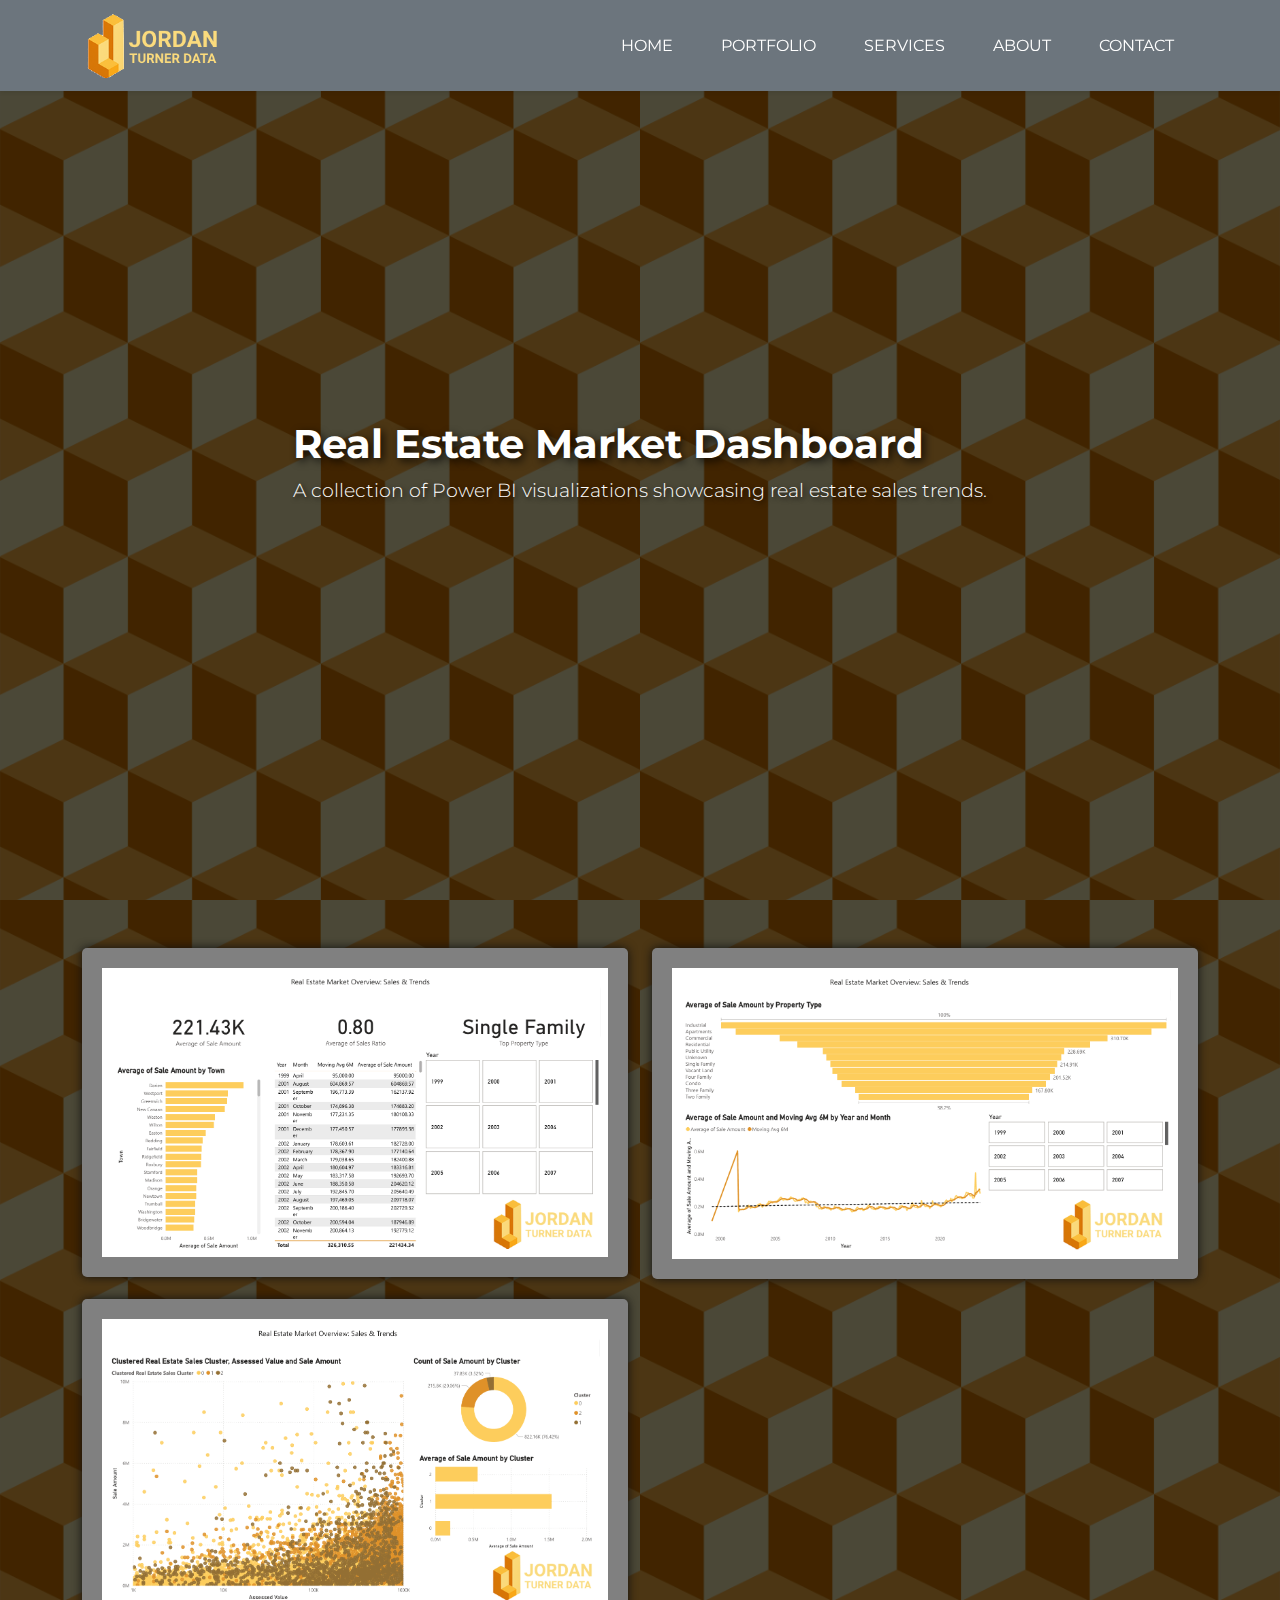
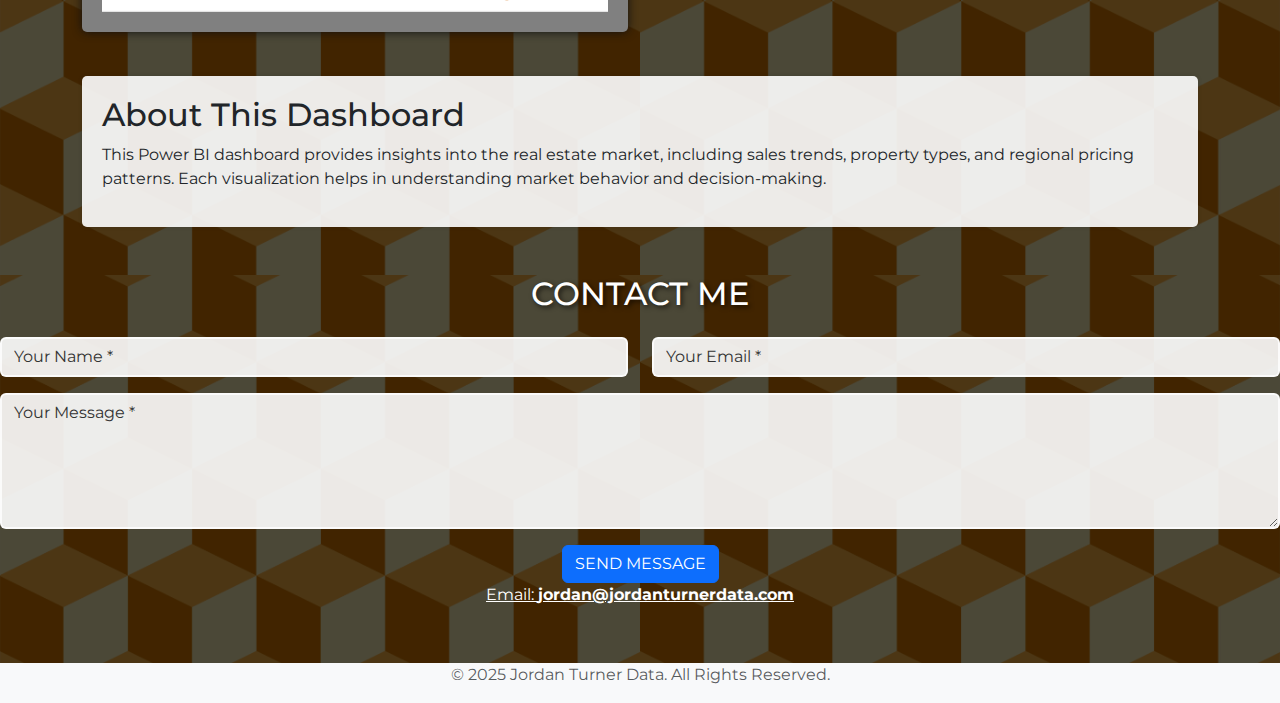
<file: index2.html>
<!DOCTYPE html>
<html lang="en">
<head>
  <meta charset="UTF-8" />
  <meta name="viewport" content="width=device-width, initial-scale=1.0"/>
  <link rel="icon" href="static/favicon.png" type="image/png">

  <title>Jordan Turner's Portfolio</title>
  <link
    href="https://cdn.jsdelivr.net/npm/bootstrap@5.3.0-alpha1/dist/css/bootstrap.min.css"
    rel="stylesheet"
  />
  <link
    href="https://fonts.googleapis.com/css2?family=Montserrat:wght@400;700&family=Lato:wght@400;700&display=swap"
    rel="stylesheet"
  />
  <link
    href="https://cdnjs.cloudflare.com/ajax/libs/font-awesome/6.0.0-beta3/css/all.min.css"
    rel="stylesheet"
  />
  <link
    rel="stylesheet"
    href="https://cdnjs.cloudflare.com/ajax/libs/animate.css/4.1.1/animate.min.css"
  />
  <link rel="stylesheet" href="./css/style.css"> 
</head>
<body>
    <!-- Navigation -->
    <nav class="navbar navbar-expand-lg bg-secondary text-uppercase fixed-top shadow-sm" id="mainNav" data-aos="fade-down">
      <div class="container">
          <!-- Logo Image -->
          <a class="navbar-brand d-flex align-items-center" href="#home">
              <img src="images/logo1.png" alt="Logo" style="height: 65px;">
          </a>
  
          <!-- Toggle Button -->
          <button class="navbar-toggler text-uppercase font-weight-bold text-white " type="button"
              data-bs-toggle="collapse" data-bs-target="#navbarResponsive" aria-controls="navbarResponsive"
              aria-expanded="false" aria-label="Toggle navigation">
              Menu <i class="fas fa-bars ms-2"></i>
          </button>
  
          <!-- Nav Items -->
          <div class="collapse navbar-collapse justify-content-end" id="navbarResponsive">
              <ul class="navbar-nav ">
                  <li class="nav-item mx-2">
                      <a class="nav-link py-3 px-3 rounded active" href="#home">Home</a>
                  </li>
                  <li class="nav-item mx-2">
                      <a class="nav-link py-3 px-3 rounded" href="#portfolio">Portfolio</a>
                  </li>
                  <li class="nav-item mx-2">
                      <a class="nav-link py-3 px-3 rounded" href="#services">Services</a>
                  </li>
                  <li class="nav-item mx-2">
                      <a class="nav-link py-3 px-3 rounded" href="#about">About</a>
                  </li>
                  <li class="nav-item mx-2">
                      <a class="nav-link py-3 px-3 rounded" href="#contact">Contact</a>
                  </li>
              </ul>
          </div>
      </div>
  </nav>

  <!-- Full-Width Masthead w/ 100vh height -->
  <header class="masthead" id="home">
    <div class="masthead-content">
      <h1 class="masthead-heading">Real Estate Market Dashboard</h1>
      <p class="masthead-subheading">
        A collection of Power BI visualizations showcasing real estate sales trends.
      </p>
    </div>
  </header>

  <!-- Full-Width Portfolio Section -->
  <section id="portfolio" class="container-fluid pt-5 pb-5">
    <div class="dashboard-gallery">
      <div class="container">
    <div class="row">
      
      <div class="col-md-6 col-sm-6 col-lg-6">
        <img src="images/Screenshot 2025-05-09 181117.png" alt="Dashboard 1" />
      </div>
      <div class="col-12 col-sm-6 col-lg-6">
        <img src="images/Screenshot 2025-05-09 181134.png" alt="Dashboard 2" />
      </div>
    </div>
    <div class="row">
      
      <div class="col-12 col-sm-6 col-lg-6">
        
        <img src="images/Screenshot 2025-05-09 181416.png" alt="Dashboard 3" />
      </div>
          
   
    
  </div>

  <div class="dashboard-description mt-4">
    <h2>About This Dashboard</h2>
    <p>
      This Power BI dashboard provides insights into the real estate market, including sales
      trends, property types, and regional pricing patterns. Each visualization helps in
      understanding market behavior and decision-making.
    </p>
  </div>
    </div>
    </div>

   
  </section>

  <!-- CONTACT SECTION => same overlay look as masthead -->
  <section id="contact">
    <div class="container">
      <h2 class="text-center text-uppercase mb-4">Contact Me</h2>
      <form id="contactForm" name="sentMessage" novalidate="novalidate">
        <div class="row">
          <div class="col-md-6">
            <div class="form-group mb-3">
              <input class="form-control" id="name" type="text" placeholder="Your Name *" required="required">
              <p class="help-block text-danger"></p>
            </div>
          </div>
          <div class="col-md-6">
            <div class="form-group mb-3">
              <input class="form-control" id="email" type="email" placeholder="Your Email *" required="required">
              <p class="help-block text-danger"></p>
            </div>
          </div>
        </div>
        <div class="form-group mb-3">
          <textarea class="form-control" id="message" rows="5" placeholder="Your Message *" required="required"></textarea>
          <p class="help-block text-danger"></p>
        </div>
        <div class="text-center">
          <button class="btn btn-primary btn-xl text-uppercase" id="sendMessageButton" type="submit">
            Send Message
          </button>
        </div>
      </form>
      <!-- Contact Email Text -->
      <div class="container text-center">
        <a href="mailto:jordan@jordanturnerdata.com">
        <p>Email: <strong>jordan@jordanturnerdata.com</strong></p>
    </a>
    </div>
    </div>
  </section>

  <footer class="footer text-center">
    <div class="container">
      <p class="text-muted">&copy; 2025 Jordan Turner Data. All Rights Reserved.</p>
    </div>
  </footer>

  <script src="https://cdn.jsdelivr.net/npm/bootstrap@5.3.0-alpha1/dist/js/bootstrap.bundle.min.js"></script>
  <script>
    AOS.init({
      duration: 1200,  // Animation duration (ms)
      once: true,      // Animate only once
    });
  </script>
</body>
</html>
</file>
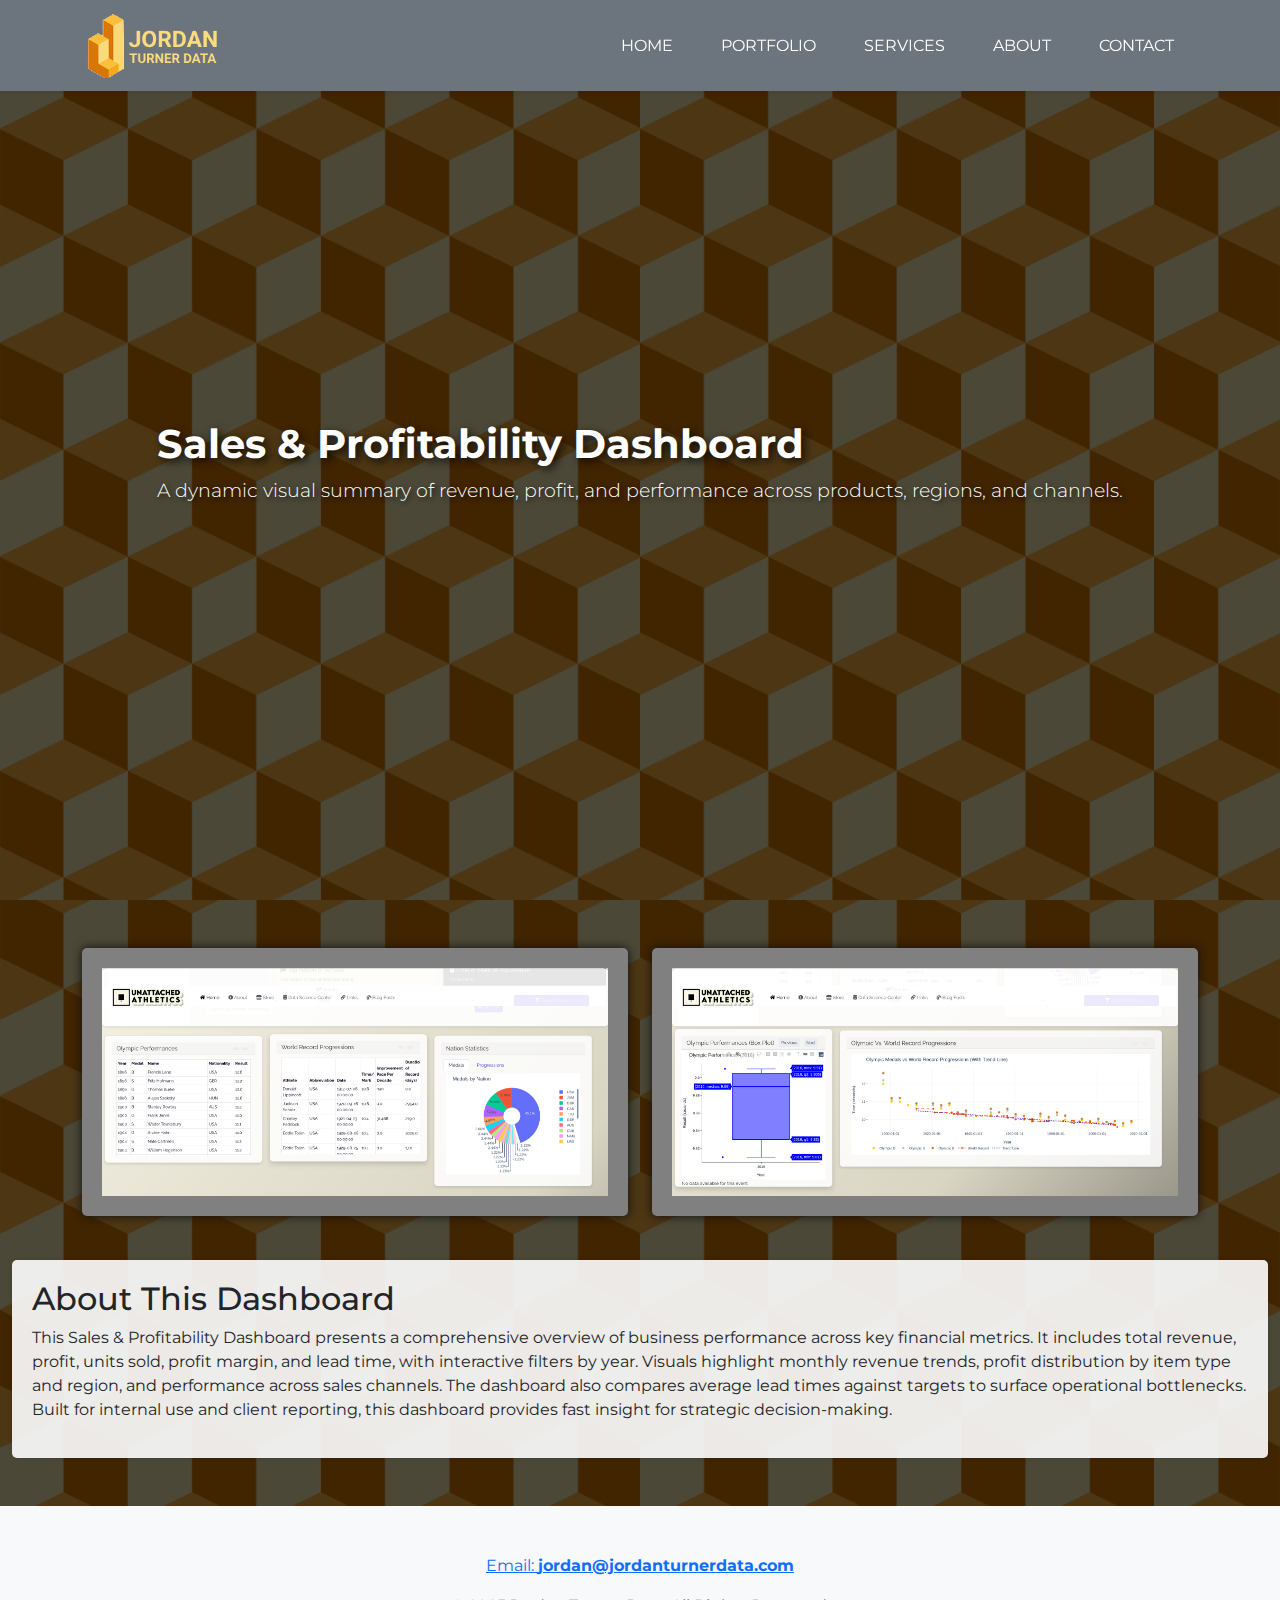
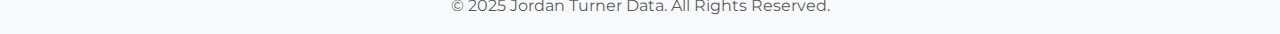
<file: index3.html>
<!DOCTYPE html>
<html lang="en">

<head>
  <meta charset="UTF-8" />
  <meta name="viewport" content="width=device-width, initial-scale=1.0" />
  <link rel="icon" href="static/favicon.png" type="image/png">

  <title>Jordan Turner's Portfolio</title>
  <link href="https://cdn.jsdelivr.net/npm/bootstrap@5.3.0-alpha1/dist/css/bootstrap.min.css" rel="stylesheet" />
  <link href="https://fonts.googleapis.com/css2?family=Montserrat:wght@400;700&family=Lato:wght@400;700&display=swap"
    rel="stylesheet" />
  <link href="https://cdnjs.cloudflare.com/ajax/libs/font-awesome/6.0.0-beta3/css/all.min.css" rel="stylesheet" />
  <link rel="stylesheet" href="https://cdnjs.cloudflare.com/ajax/libs/animate.css/4.1.1/animate.min.css" />
  <link href="./css/style.css" rel="stylesheet">

</head>

<body>
  <!-- Navigation -->
  <nav class="navbar navbar-expand-lg bg-secondary text-uppercase fixed-top shadow-sm" id="mainNav"
    data-aos="fade-down">
    <div class="container">
      <!-- Logo Image -->
      <a class="navbar-brand d-flex align-items-center" href="#home">
        <img src="images/logo1.png" alt="Logo" style="height: 65px;">
      </a>

      <!-- Toggle Button -->
      <button class="navbar-toggler text-uppercase font-weight-bold text-white " type="button" data-bs-toggle="collapse"
        data-bs-target="#navbarResponsive" aria-controls="navbarResponsive" aria-expanded="false"
        aria-label="Toggle navigation">
        Menu <i class="fas fa-bars ms-2"></i>
      </button>

      <!-- Nav Items -->
      <div class="collapse navbar-collapse justify-content-end" id="navbarResponsive">
        <ul class="navbar-nav ">
          <li class="nav-item mx-2">
            <a class="nav-link py-3 px-3 rounded active" href="#home">Home</a>
          </li>
          <li class="nav-item mx-2">
            <a class="nav-link py-3 px-3 rounded" href="#portfolio">Portfolio</a>
          </li>
          <li class="nav-item mx-2">
            <a class="nav-link py-3 px-3 rounded" href="#services">Services</a>
          </li>
          <li class="nav-item mx-2">
            <a class="nav-link py-3 px-3 rounded" href="#about">About</a>
          </li>
          <li class="nav-item mx-2">
            <a class="nav-link py-3 px-3 rounded" href="#contact">Contact</a>
          </li>
        </ul>
      </div>
    </div>
  </nav>


<!-- Full-Width Masthead w/ 100vh height -->
<header class="masthead" id="home">
  <div class="masthead-content">
    <h1 class="masthead-heading">Sales & Profitability Dashboard</h1>
    <p class="masthead-subheading">
      A dynamic visual summary of revenue, profit, and performance across products, regions, and channels.
    </p>
  </div>
</header>



  <section id="portfolio" class="container-fluid pt-5 pb-5">
    <div class="dashboard-gallery">
      <div class="container">
        <div class="row">

          <div class="col-md-6 col-sm-6 col-lg-6">
            <img src="./images/ua1.png" alt="Dashboard 1" />
          </div>
          <div class="col-12 col-sm-6 col-lg-6">
            <img src="./images/ua2.png" alt="Dashboard 2" />
          </div>
        </div>
        
          

          </div>
        </div>
        <div class="dashboard-description mt-4">
  <h2>About This Dashboard</h2>
  <p>
    This Sales & Profitability Dashboard presents a comprehensive overview of business performance across key financial metrics.
    It includes total revenue, profit, units sold, profit margin, and lead time, with interactive filters by year.
    Visuals highlight monthly revenue trends, profit distribution by item type and region, and performance across sales channels.
    The dashboard also compares average lead times against targets to surface operational bottlenecks.
    Built for internal use and client reporting, this dashboard provides fast insight for strategic decision-making.
  </p>
</div>


      </div>
    </div>


  </section>





  <!-- Services Section (Full-Width) -->


  <!-- CONTACT SECTION => same overlay look as masthead -->
      <!-- Contact Email Text -->
      <div class="container text-center mt-5">
        <a href="mailto:jordan@jordanturnerdata.com">
        <p>Email: <strong>jordan@jordanturnerdata.com</strong></p>
    </a>
    </div>
    </div>
  </section>

  <footer class="footer text-center">
    <div class="container">
      <p class="text-muted">&copy; 2025 Jordan Turner Data. All Rights Reserved.</p>
    </div>
  </footer>

  <script src="https://cdn.jsdelivr.net/npm/bootstrap@5.3.0-alpha1/dist/js/bootstrap.bundle.min.js"></script>
  <script>
    AOS.init({
      duration: 1200,  // Animation duration (ms)
      once: true,      // Animate only once
    });
  </script>
</body>

</html>
</file>
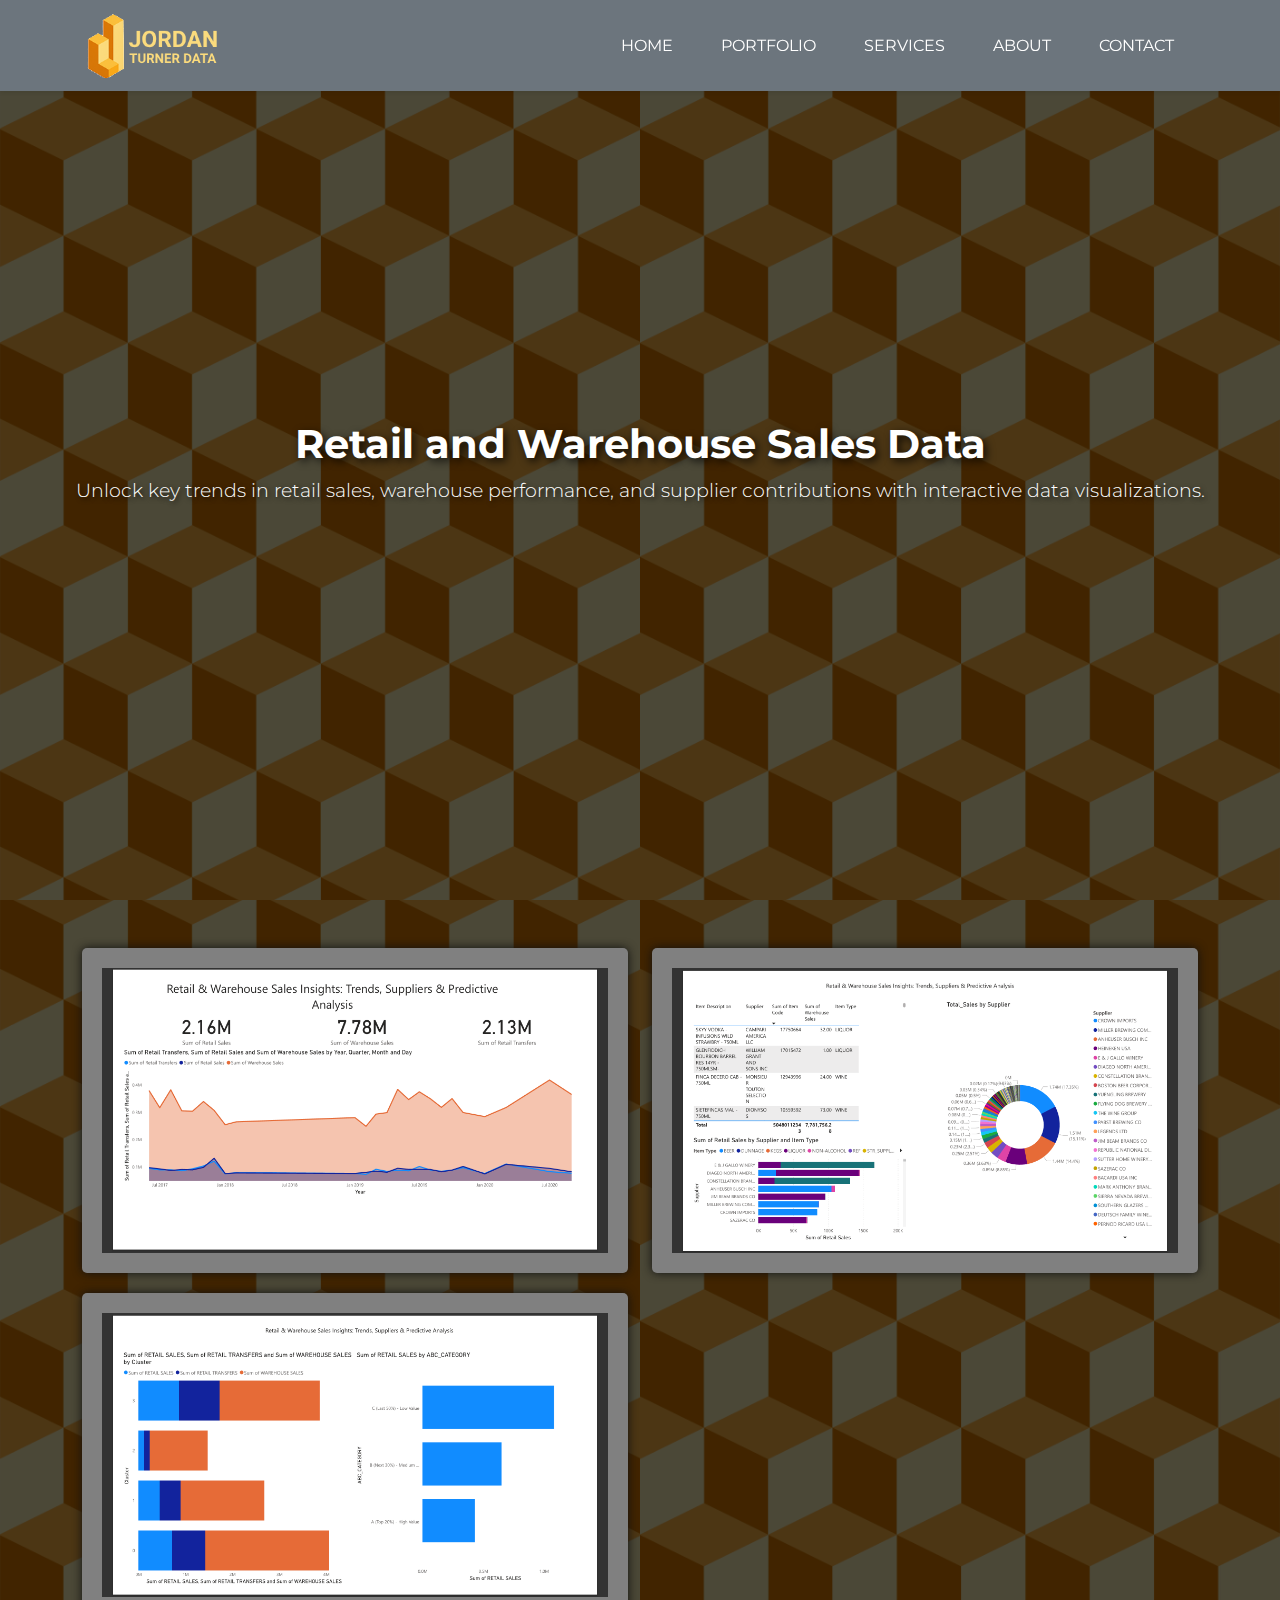
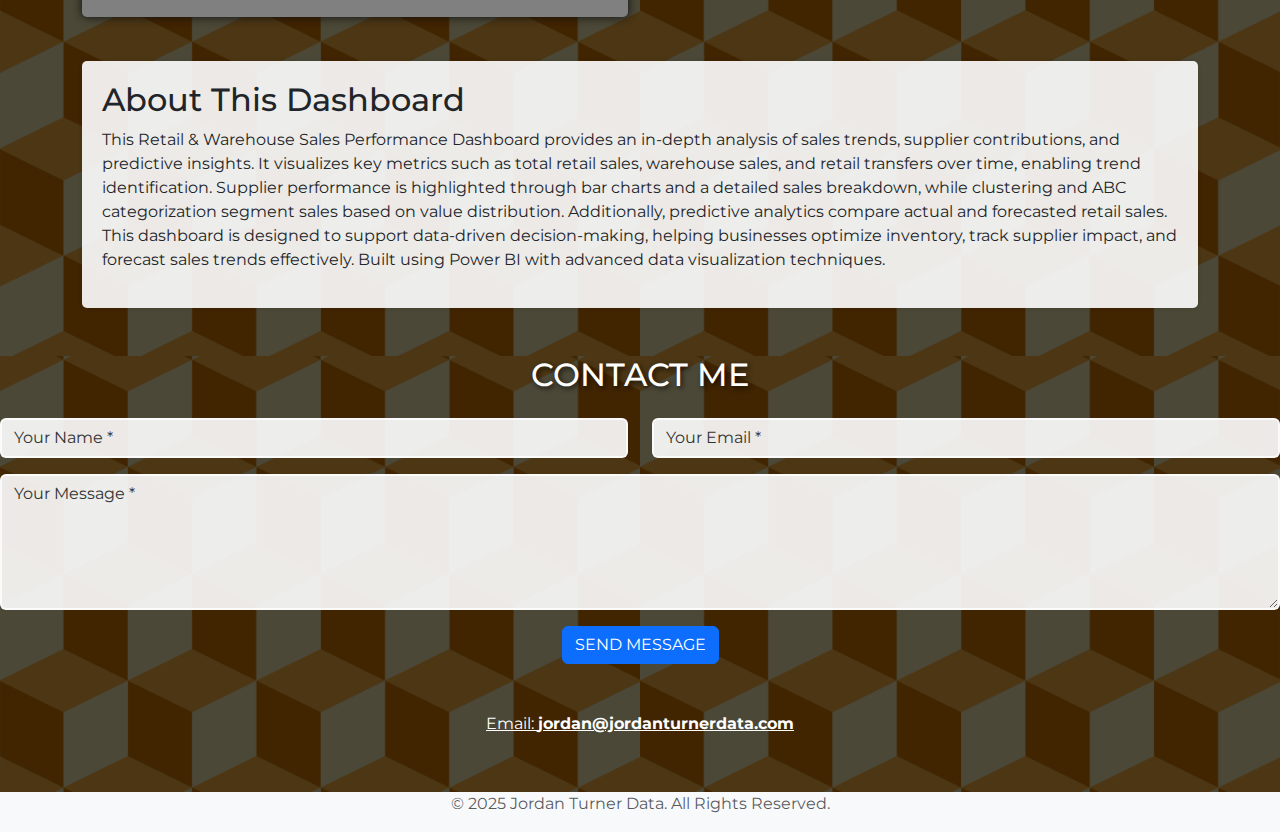
<file: index4.html>
<!DOCTYPE html>
<html lang="en">
<head>
  <meta charset="UTF-8" />
  <meta name="viewport" content="width=device-width, initial-scale=1.0"/>
  <link rel="icon" href="static/favicon.png" type="image/png">

  <title>Jordan Turner's Portfolio</title>
  <link
    href="https://cdn.jsdelivr.net/npm/bootstrap@5.3.0-alpha1/dist/css/bootstrap.min.css"
    rel="stylesheet"
  />
  <link
    href="https://fonts.googleapis.com/css2?family=Montserrat:wght@400;700&family=Lato:wght@400;700&display=swap"
    rel="stylesheet"
  />
  <link
    href="https://cdnjs.cloudflare.com/ajax/libs/font-awesome/6.0.0-beta3/css/all.min.css"
    rel="stylesheet"
  />
  <link
    rel="stylesheet"
    href="https://cdnjs.cloudflare.com/ajax/libs/animate.css/4.1.1/animate.min.css"
  />
 <link rel="stylesheet" href="./css/style.css">
</head>
<body>
   <!-- Navigation -->
   <nav class="navbar navbar-expand-lg bg-secondary text-uppercase fixed-top shadow-sm" id="mainNav" data-aos="fade-down">
    <div class="container">
        <!-- Logo Image -->
        <a class="navbar-brand d-flex align-items-center" href="#home">
            <img src="images/logo1.png" alt="Logo" style="height: 65px;">
        </a>

        <!-- Toggle Button -->
        <button class="navbar-toggler text-uppercase font-weight-bold text-white " type="button"
            data-bs-toggle="collapse" data-bs-target="#navbarResponsive" aria-controls="navbarResponsive"
            aria-expanded="false" aria-label="Toggle navigation">
            Menu <i class="fas fa-bars ms-2"></i>
        </button>

        <!-- Nav Items -->
        <div class="collapse navbar-collapse justify-content-end" id="navbarResponsive">
            <ul class="navbar-nav ">
                <li class="nav-item mx-2">
                    <a class="nav-link py-3 px-3 rounded active" href="#home">Home</a>
                </li>
                <li class="nav-item mx-2">
                    <a class="nav-link py-3 px-3 rounded" href="#portfolio">Portfolio</a>
                </li>
                <li class="nav-item mx-2">
                    <a class="nav-link py-3 px-3 rounded" href="#services">Services</a>
                </li>
                <li class="nav-item mx-2">
                    <a class="nav-link py-3 px-3 rounded" href="#about">About</a>
                </li>
                <li class="nav-item mx-2">
                    <a class="nav-link py-3 px-3 rounded" href="#contact">Contact</a>
                </li>
            </ul>
        </div>
    </div>
</nav>


  <!-- Full-Width Masthead w/ 100vh height -->
  <header class="masthead" id="home">
    <div class="masthead-content">
      <h1 class="masthead-heading text-center">Retail and Warehouse Sales Data</h1>
      <p class="masthead-subheading text-center">
       Unlock key trends in retail sales, warehouse performance, and supplier contributions with interactive data visualizations.
      </p>
    </div>
  </header>
  <section id="portfolio" class="container-fluid pt-5 pb-5">
    <div class="dashboard-gallery">
      <div class="container">
        <div class="row">

          <div class="col-md-6 col-sm-6 col-lg-6">
            <img src="images/dashboard_1.png" alt="Dashboard 1" />
            
          </div>
          <div class="col-12 col-sm-6 col-lg-6">
            <img src="images/dashboard_2.png" alt="Dashboard 2" />
          
          </div>
        </div>
        <div class="row">

          <div class="col-12 col-sm-6 col-lg-6">
            <img src="images/dashboard_3.png" alt="Dashboard 3" />
          </div>

          <!-- <div class="col-12 col-sm-6 col-lg-6">
            <img src="images/dashboard4.png" alt="Dashboard 4" />

          </div> -->
        </div>
        <div class="dashboard-description mt-4">
          <h2>About This Dashboard</h2>
          <p>
            This Retail & Warehouse Sales Performance Dashboard provides an in-depth analysis of sales trends, supplier contributions, and predictive insights. It visualizes key metrics such as total retail sales, warehouse sales, and retail transfers over time, enabling trend identification. Supplier performance is highlighted through bar charts and a detailed sales breakdown, while clustering and ABC categorization segment sales based on value distribution. Additionally, predictive analytics compare actual and forecasted retail sales. This dashboard is designed to support data-driven decision-making, helping businesses optimize inventory, track supplier impact, and forecast sales trends effectively. Built using Power BI with advanced data visualization techniques. 



          </p>
        </div>

      </div>
    </div>


  </section>




  <!-- CONTACT SECTION => same overlay look as masthead -->
  <section id="contact">
    <div class="container">
      <h2 class="text-center text-uppercase mb-4">Contact Me</h2>
      <form id="contactForm" name="sentMessage" novalidate="novalidate">
        <div class="row">
          <div class="col-md-6">
            <div class="form-group mb-3">
              <input class="form-control" id="name" type="text" placeholder="Your Name *" required="required">
              <p class="help-block text-danger"></p>
            </div>
          </div>
          <div class="col-md-6">
            <div class="form-group mb-3">
              <input class="form-control" id="email" type="email" placeholder="Your Email *" required="required">
              <p class="help-block text-danger"></p>
            </div>
          </div>
        </div>
        <div class="form-group mb-3">
          <textarea class="form-control" id="message" rows="5" placeholder="Your Message *" required="required"></textarea>
          <p class="help-block text-danger"></p>
        </div>
        <div class="text-center">
          <button class="btn btn-primary btn-xl text-uppercase" id="sendMessageButton" type="submit">
            Send Message
          </button>
        </div>
      </form>
      <!-- Contact Email Text -->
      <div class="container text-center mt-5">
        <a href="mailto:jordan@jordanturnerdata.com">
        <p>Email: <strong>jordan@jordanturnerdata.com</strong></p>
    </a>
    </div>
    </div>
  </section>

  <footer class="footer text-center">
    <div class="container">
      <p class="text-muted">&copy; 2025 Jordan Turner Data. All Rights Reserved.</p>
    </div>
  </footer>

  <script src="https://cdn.jsdelivr.net/npm/bootstrap@5.3.0-alpha1/dist/js/bootstrap.bundle.min.js"></script>
  <script>
    AOS.init({
      duration: 1200,  // Animation duration (ms)
      once: true,      // Animate only once
    });
  </script>
</body>
</html>
</file>
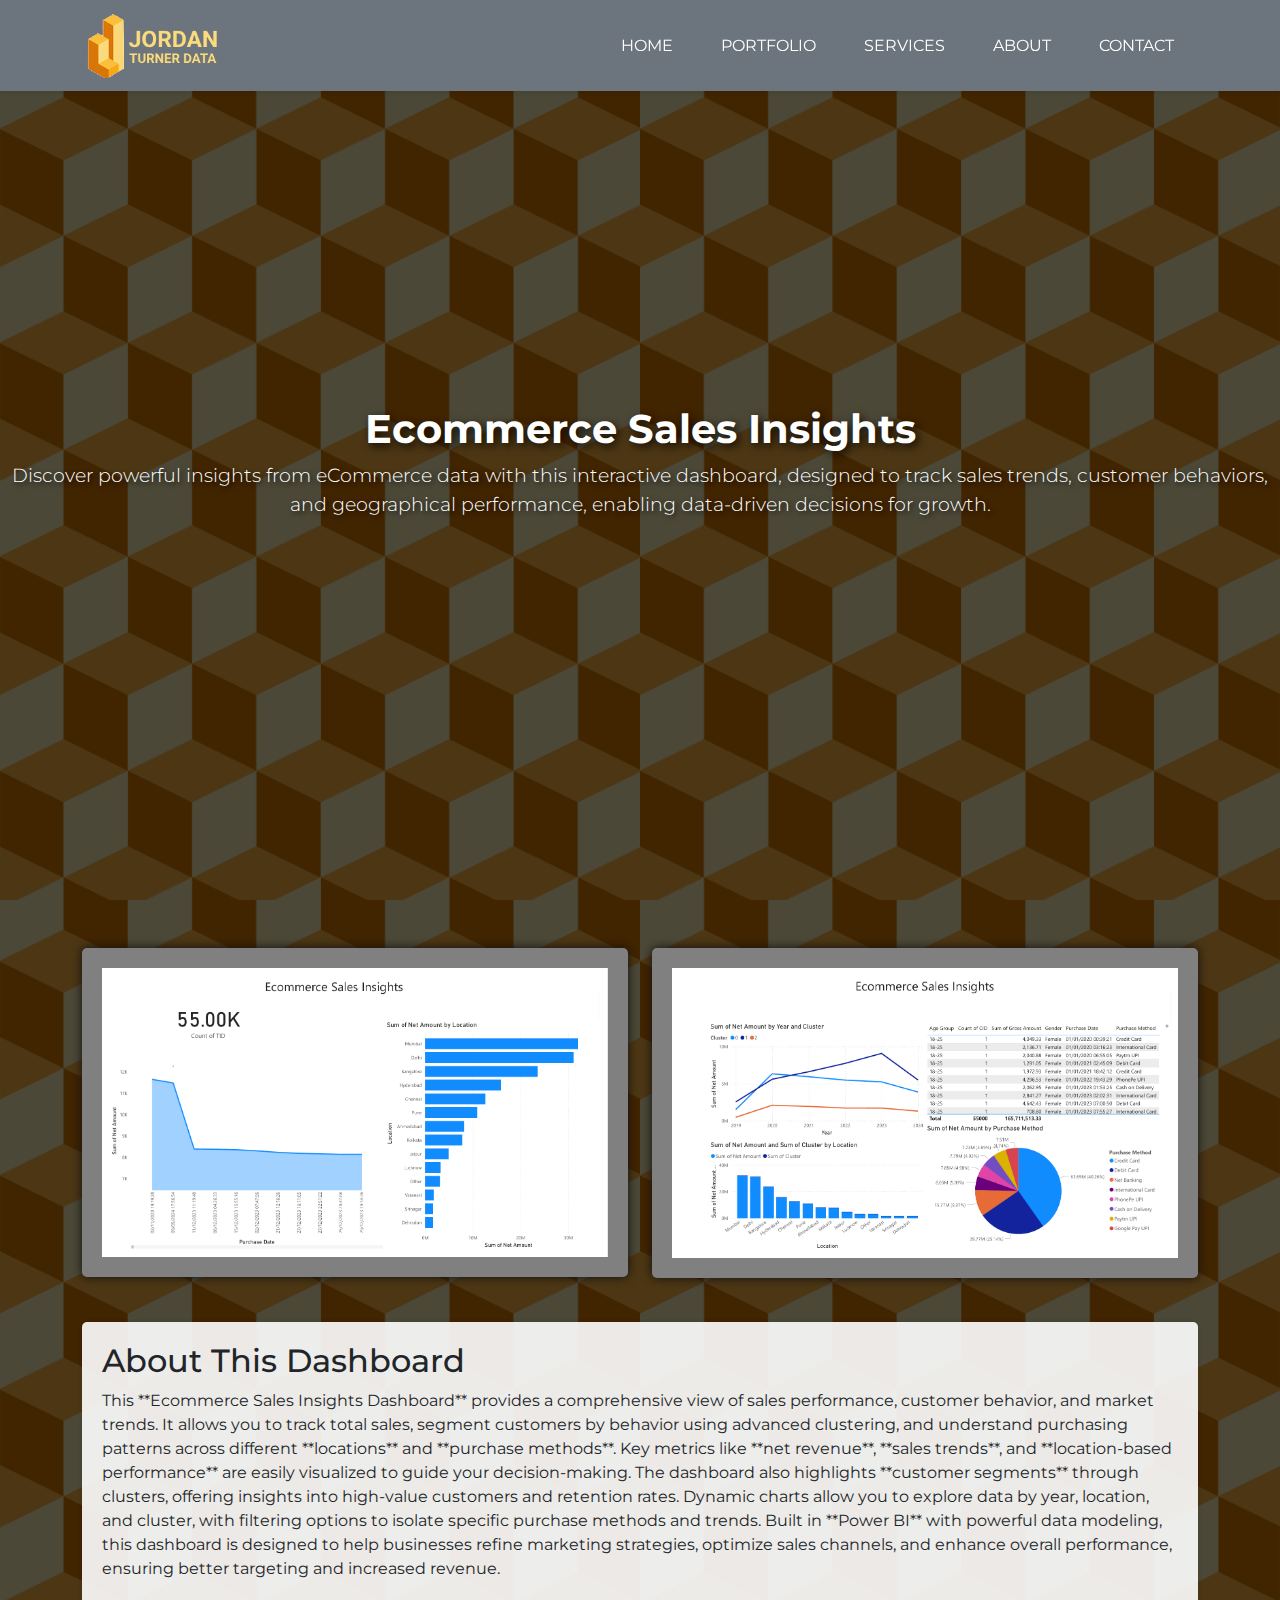
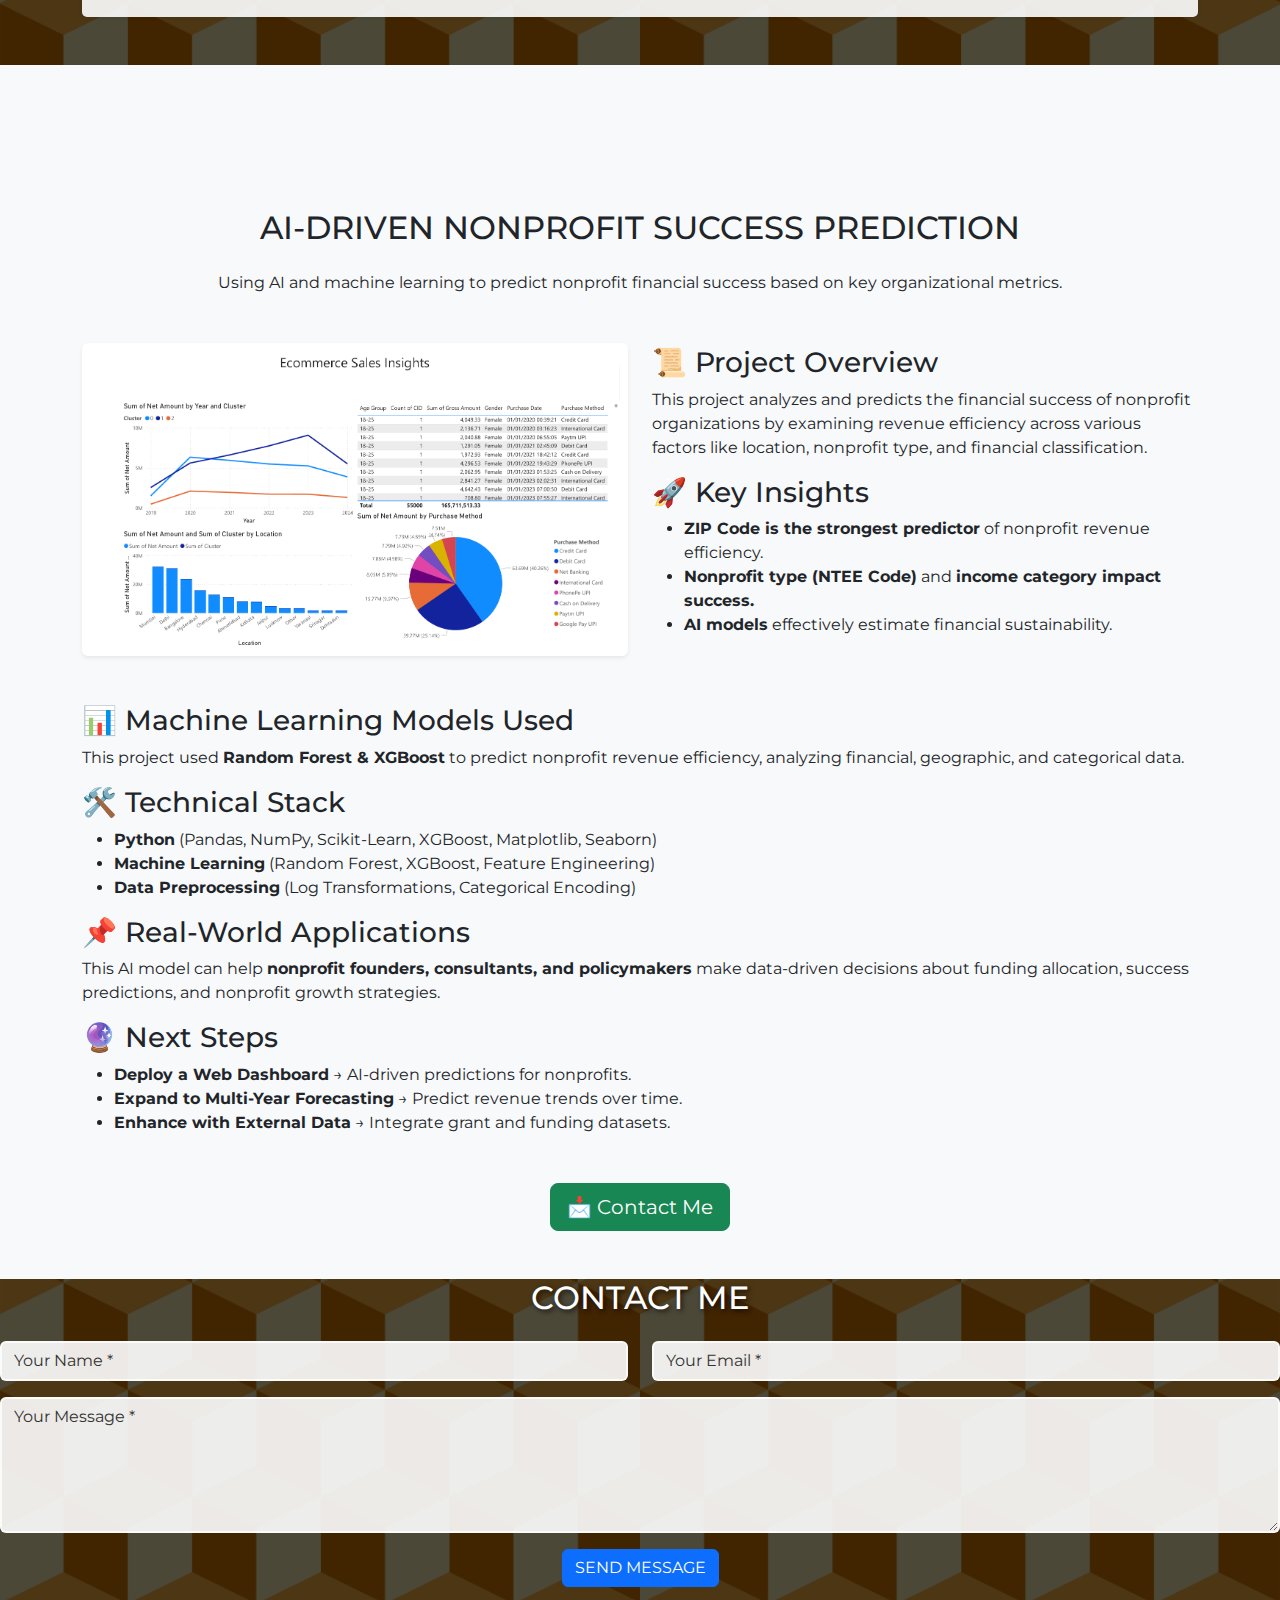
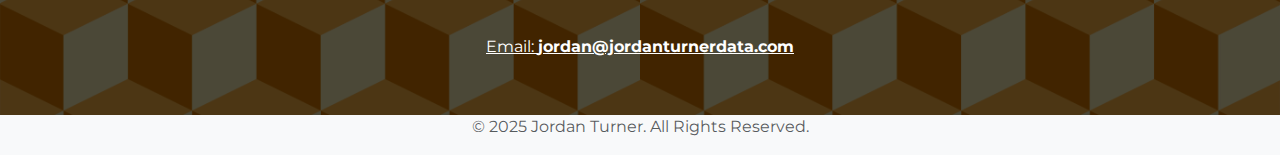
<file: index5.html>
<!DOCTYPE html>
<html lang="en">
<head>
  <meta charset="UTF-8" />
  <meta name="viewport" content="width=device-width, initial-scale=1.0"/>
  <link rel="icon" href="static/favicon.png" type="image/png">

  <title>Jordan Turner's Portfolio</title>
  <link
    href="https://cdn.jsdelivr.net/npm/bootstrap@5.3.0-alpha1/dist/css/bootstrap.min.css"
    rel="stylesheet"
  />
  <link
    href="https://fonts.googleapis.com/css2?family=Montserrat:wght@400;700&family=Lato:wght@400;700&display=swap"
    rel="stylesheet"
  />
  <link
    href="https://cdnjs.cloudflare.com/ajax/libs/font-awesome/6.0.0-beta3/css/all.min.css"
    rel="stylesheet"
  />
  <link
    rel="stylesheet"
    href="https://cdnjs.cloudflare.com/ajax/libs/animate.css/4.1.1/animate.min.css"
  />
  <link rel="stylesheet" href="./css/style.css">

</head>
<body>
  <!-- Full-Width Navbar -->
  <nav class="navbar navbar-expand-lg bg-secondary text-uppercase fixed-top shadow-sm" id="mainNav"
  data-aos="fade-down">
  <div class="container">
    <!-- Logo Image -->
    <a class="navbar-brand d-flex align-items-center" href="#home">
      <img src="images/logo1.png" alt="Logo" style="height: 65px;">
    </a>

    <!-- Toggle Button -->
    <button class="navbar-toggler text-uppercase font-weight-bold text-white " type="button" data-bs-toggle="collapse"
      data-bs-target="#navbarResponsive" aria-controls="navbarResponsive" aria-expanded="false"
      aria-label="Toggle navigation">
      Menu <i class="fas fa-bars ms-2"></i>
    </button>

    <!-- Nav Items -->
    <div class="collapse navbar-collapse justify-content-end" id="navbarResponsive">
      <ul class="navbar-nav ">
        <li class="nav-item mx-2">
          <a class="nav-link py-3 px-3 rounded active" href="#home">Home</a>
        </li>
        <li class="nav-item mx-2">
          <a class="nav-link py-3 px-3 rounded" href="#portfolio">Portfolio</a>
        </li>
        <li class="nav-item mx-2">
          <a class="nav-link py-3 px-3 rounded" href="#services">Services</a>
        </li>
        <li class="nav-item mx-2">
          <a class="nav-link py-3 px-3 rounded" href="#about">About</a>
        </li>
        <li class="nav-item mx-2">
          <a class="nav-link py-3 px-3 rounded" href="#contact">Contact</a>
        </li>
      </ul>
    </div>
  </div>
</nav>

  <!-- Full-Width Masthead w/ 100vh height -->
  <header class="masthead" id="home">
    <div class="masthead-content">
      <h1 class="masthead-heading text-center">Ecommerce Sales Insights</h1>
      <p class="masthead-subheading text-center">
       Discover powerful insights from eCommerce data with this interactive dashboard, designed to track sales trends, customer behaviors, and geographical performance, enabling data-driven decisions for growth.
      </p>
    </div>
  </header>

  <section id="portfolio" class="container-fluid pt-5 pb-5">
    <div class="dashboard-gallery">
      <div class="container">
        <div class="row">

          <div class="col-md-6 col-sm-6 col-lg-6">
            <img src="images/ecommerce1.png" alt="Dashboard 1" />
           
          </div>
          <div class="col-12 col-sm-6 col-lg-6">
            <img src="images/ecommerce2.png" alt="Dashboard 2" />
          </div>
        </div>
    
        <div class="dashboard-description mt-4">
          <h2>About This Dashboard</h2>
          <p>
            This **Ecommerce Sales Insights Dashboard** provides a comprehensive view of sales performance, customer behavior, and market trends. It allows you to track total sales, segment customers by behavior using advanced clustering, and understand purchasing patterns across different **locations** and **purchase methods**. Key metrics like **net revenue**, **sales trends**, and **location-based performance** are easily visualized to guide your decision-making. The dashboard also highlights **customer segments** through clusters, offering insights into high-value customers and retention rates. Dynamic charts allow you to explore data by year, location, and cluster, with filtering options to isolate specific purchase methods and trends. Built in **Power BI** with powerful data modeling, this dashboard is designed to help businesses refine marketing strategies, optimize sales channels, and enhance overall performance, ensuring better targeting and increased revenue.
          </p>
        </div>
      </div>
    </div>
  </section>

  <!-- Services Section (Full-Width) -->
  <section id="services" class="container-fluid pt-5 pb-5">
    <!-- Your Services content goes here if needed -->
  </section>

  <!-- AI-Driven Nonprofit Success Prediction Project -->
  <section id="nonprofit-ai-project" class="container-fluid py-5">
    <div class="container">
        <h2 class="text-center text-uppercase mb-4">AI-Driven Nonprofit Success Prediction</h2>
        <p class="text-center mb-5">
            Using AI and machine learning to predict nonprofit financial success based on key organizational metrics.
        </p>

        <div class="row align-items-center mb-5">
            <!-- Image Column -->
            <div class="col-12 col-md-6 mb-4 mb-md-0">
                <img src="images/ecommerce2.png" class="img-fluid rounded shadow-sm w-100" alt="Nonprofit Insights">
            </div>

            <!-- Text Column -->
            <div class="col-12 col-md-6">
                <h3>📜 Project Overview</h3>
                <p>
                    This project analyzes and predicts the financial success of nonprofit organizations 
                    by examining revenue efficiency across various factors like location, nonprofit type, 
                    and financial classification. 
                </p>

                <h3>🚀 Key Insights</h3>
                <ul>
                    <li><strong>ZIP Code is the strongest predictor</strong> of nonprofit revenue efficiency.</li>
                    <li><strong>Nonprofit type (NTEE Code)</strong> and <strong>income category impact success.</strong></li>
                    <li><strong>AI models</strong> effectively estimate financial sustainability.</li>
                </ul>
            </div>
        </div>

        <div class="mb-5">
            <h3>📊 Machine Learning Models Used</h3>
            <p>
                This project used <strong>Random Forest & XGBoost</strong> to predict nonprofit revenue efficiency, 
                analyzing financial, geographic, and categorical data.
            </p>

            <h3>🛠️ Technical Stack</h3>
            <ul>
                <li><strong>Python</strong> (Pandas, NumPy, Scikit-Learn, XGBoost, Matplotlib, Seaborn)</li>
                <li><strong>Machine Learning</strong> (Random Forest, XGBoost, Feature Engineering)</li>
                <li><strong>Data Preprocessing</strong> (Log Transformations, Categorical Encoding)</li>
            </ul>

            <h3>📌 Real-World Applications</h3>
            <p>
                This AI model can help <strong>nonprofit founders, consultants, and policymakers</strong> make 
                data-driven decisions about funding allocation, success predictions, and nonprofit growth strategies.
            </p>

            <h3>🔮 Next Steps</h3>
            <ul>
                <li><strong>Deploy a Web Dashboard</strong> → AI-driven predictions for nonprofits.</li>
                <li><strong>Expand to Multi-Year Forecasting</strong> → Predict revenue trends over time.</li>
                <li><strong>Enhance with External Data</strong> → Integrate grant and funding datasets.</li>
            </ul>
        </div>

        <div class="text-center">
            <a href="#contact" class="btn btn-success btn-lg">📩 Contact Me</a>
        </div>
    </div>
</section>



  <!-- CONTACT SECTION => same overlay look as masthead -->
  <section id="contact">
    <div class="container">
      <h2 class="text-center text-uppercase mb-4">Contact Me</h2>
      <form id="contactForm" name="sentMessage" novalidate="novalidate">
        <div class="row">
          <div class="col-md-6">
            <div class="form-group mb-3">
              <input class="form-control" id="name" type="text" placeholder="Your Name *" required="required">
              <p class="help-block text-danger"></p>
            </div>
          </div>
          <div class="col-md-6">
            <div class="form-group mb-3">
              <input class="form-control" id="email" type="email" placeholder="Your Email *" required="required">
              <p class="help-block text-danger"></p>
            </div>
          </div>
        </div>
        <div class="form-group mb-3">
          <textarea class="form-control" id="message" rows="5" placeholder="Your Message *" required="required"></textarea>
          <p class="help-block text-danger"></p>
        </div>
        <div class="text-center">
          <button class="btn btn-primary btn-xl text-uppercase" id="sendMessageButton" type="submit">
            Send Message
          </button>
        </div>
      </form>
      <!-- Contact Email Text -->
      <div class="container text-center mt-5">
        <a href="mailto:jordan@jordanturnerdata.com">
        <p>Email: <strong>jordan@jordanturnerdata.com</strong></p>
    </a>
    </div>
    </div>
  </section>

  <footer class="footer text-center">
    <div class="container">
      <p class="text-muted">&copy; 2025 Jordan Turner. All Rights Reserved.</p>
    </div>
  </footer>

  <script src="https://cdn.jsdelivr.net/npm/bootstrap@5.3.0-alpha1/dist/js/bootstrap.bundle.min.js"></script>
  <script>
    AOS.init({
      duration: 1200,  // Animation duration (ms)
      once: true,      // Animate only once
    });
  </script>
</body>
</html>
</file>
<file: css/style.css>
/* Import Animate.css */
@import url('https://cdnjs.cloudflare.com/ajax/libs/animate.css/4.1.1/animate.min.css');

body {
    font-family: 'Montserrat', 'Lato', sans-serif;
    background-color: #f8f9fa;
    color: #212529;
}

/* Navbar animation */
.navbar {
    animation: fadeInDown 1.2s ease-in-out;
}

/* Navbar with white active links */
.nav-link {
    position: relative;
    color: white !important;
}.navbar-toggler {
    border: none !important;
    outline: none !important;
    box-shadow: none !important;
}


.nav-link::before {
    content: none !important;
    display: none !important;
}.card.shadow-sm.aos-init.aos-animate {
    padding: 20px;
}



/* Masthead with darker overlay */
.masthead {
    background: url('../static/bg.png') no-repeat center center / cover;
    width: 100%;
    padding-top: 160px;
    padding-bottom: 120px;
    height: 100vh;
    display: flex;
    align-items: center;
    justify-content: center;
    flex-direction: column;
    position: relative;

    color: #fff;
    text-shadow: 2px 2px 5px rgba(0, 0, 0, 0.7); /* Stronger shadow */
    animation: fadeIn 1.5s ease-in-out;
}

.masthead::before {
    content: "";
    position: absolute;
    top: 0;
    left: 0;
    width: 100%;
    height: 100%;
    background: rgba(0, 0, 0, 0.7); /* Increased darkness */
    z-index: 1;
}

.masthead-content {
    position: relative;
    z-index: 2;
    animation: fadeInUp 1.5s ease-in-out;
}

.masthead-heading {
    font-size: 2.5rem;
    font-weight: 700;
    color: #fff !important;
    text-shadow: 3px 3px 8px rgba(0, 0, 0, 0.8); /* Slight glow */
    animation: fadeInDown 1.5s ease, pulse 3s infinite;
}

.masthead-subheading {
    font-size: 1.2rem;
    font-weight: 300;
    color: #fff !important;
    text-shadow: 2px 2px 5px rgba(0, 0, 0, 0.8);
    animation: fadeInUp 1.5s ease;
}

#portfolio {
    position: relative;
    background: url("../static/bg.png") no-repeat center center/cover;
    animation: fadeInUp 1.8s ease-in-out;
    z-index: 1;
}

#portfolio::before {
    content: "";
    position: absolute;
    top: 0;
    left: 0;
    width: 100%;
    height: 100%;
    background-color: rgba(0, 0, 0, 0.7);
    z-index: -1; /* Push behind content but in front of background */
}


/* Portfolio Cards */
.card {
    border: 3px solid #da7b00; /* Adjust thickness & color */
    border-radius: 10px; /* Optional: rounded corners */
    transition: transform 0.3s ease, box-shadow 0.3s ease;
}

.card:hover {
    transform: translateY(-10px) scale(1.05);
    box-shadow: 0 15px 30px rgba(0, 0, 0, 0.2);
    animation: pulse 1.2s infinite;
}
#contact {
    position: relative;
    background: url("../static/bg.png") no-repeat center center/cover;
    animation: fadeInUp 1.8s ease-in-out;
    z-index: 1;
    padding-bottom: 40px;
}

#contact::before {
    content: "";
    position: absolute;
    top: 0;
    left: 0;
    width: 100%;
    height: 100%;
    background-color: rgba(0, 0, 0, 0.7);
    z-index: -1; /* Push behind content but in front of background */
}section#contact a {
    color: #fff !important;
}
section#contact a:hover {
    color: #3500f5 !important;
}




#contact .container {
    position: relative;
    z-index: 2;
}

#contact h2 {
    color: #fff;
    text-shadow: 2px 2px 5px rgba(0, 0, 0, 0.7);
    animation: fadeInDown 1.5s ease-in-out;
}

/* Contact Form Enhancements */
#contact input,
#contact textarea {
    background: rgba(255, 255, 255, 0.9); /* More opacity */
    border: 2px solid rgba(255, 255, 255, 0.8); /* Darker border */
    color: #000;
    animation: fadeInUp 1.8s ease-in-out;
}

#contact input::placeholder,
#contact textarea::placeholder {
    color: #333;
}

/* Contact Button Animation */
#sendMessageButton {
    animation: pulse 2s infinite;
}

/* Portfolio Cards - Smooth Hover Effects */
.card {
    transition: transform 0.3s ease, box-shadow 0.3s ease;
}

.card:hover {
    transform: translateY(-10px) scale(1.05);
    box-shadow: 0 15px 30px rgba(0, 0, 0, 0.2);
    animation: pulse 1.2s infinite;
}

.nav-link:hover {
    color: #f8f9fa !important;
    text-shadow: 0 0 10px rgba(255, 255, 255, 0.8);
    transform: scale(1.05);
    transition: all 0.3s ease-in-out;
}

.btn:hover {
    transform: scale(1.1);
    transition: transform 0.3s ease-in-out;
}

.card.border-primary {
    border: 3px solid #da7b00 !important; /* Gold */
}

.card.border-success {
    border: 3px solid #da7b00 !important; /* Green */
}

.card.border-dark {
    border: 3px solid #da7b00 !important; /* Dark Grey */
}

#services i {
    color: #da7b00 !important; /* Orange */
}

img.masthead-avatar.mb-5.rounded-circle.aos-init.aos-animate {
    max-width: 100px;
}
  

/* Index.2 page css */
.dashboard-gallery img {
    height: auto;
    border-radius: 5px;
    box-shadow: 0 0 10px rgb(17 17 17);
    background: gray;
    margin-bottom: 20px;
}
      .dashboard-gallery img:hover {
        transform: scale(1.05);
      }
  
      .dashboard-description {
        margin-top: 30px;
        padding: 20px;
        background: rgba(255, 255, 255, 0.9);
        border-radius: 5px;
        box-shadow: 0 0 5px rgba(0, 0, 0, 0.1);
      }
  
      /* Utility spacing (optional) */
      .pt-5 {
        padding-top: 3rem !important;
      }
      .pb-5 {
        padding-bottom: 3rem !important;
      }
      section#portfolio img {
        width: 100%;
        padding: 20px;
    }
  

@media (max-width: 768px) {
.masthead {

        padding-left: 20px;
        padding-right: 20px;
 
 
    height: auto !important;
   
}section#portfolio {
    padding-left: 20px;
    padding-right: 20px;
}section#about {
    padding-left: 20px;
    padding-right: 20px;
}.card.border-success {
    margin-top: 25px;
}section#pricing {
    padding-left: 20px;
    padding-right: 20px;
    padding-bottom: 60px;
}section#contact {
    padding-left: 20px;
    padding-right: 20px;
}
}

/* make contact & footer containers span 100% */
section#contact .container,
footer .container {
  max-width: 100% !important;
  width: 100% !important;
  padding-left: 0 !important;
  padding-right: 0 !important;
}
</file>
